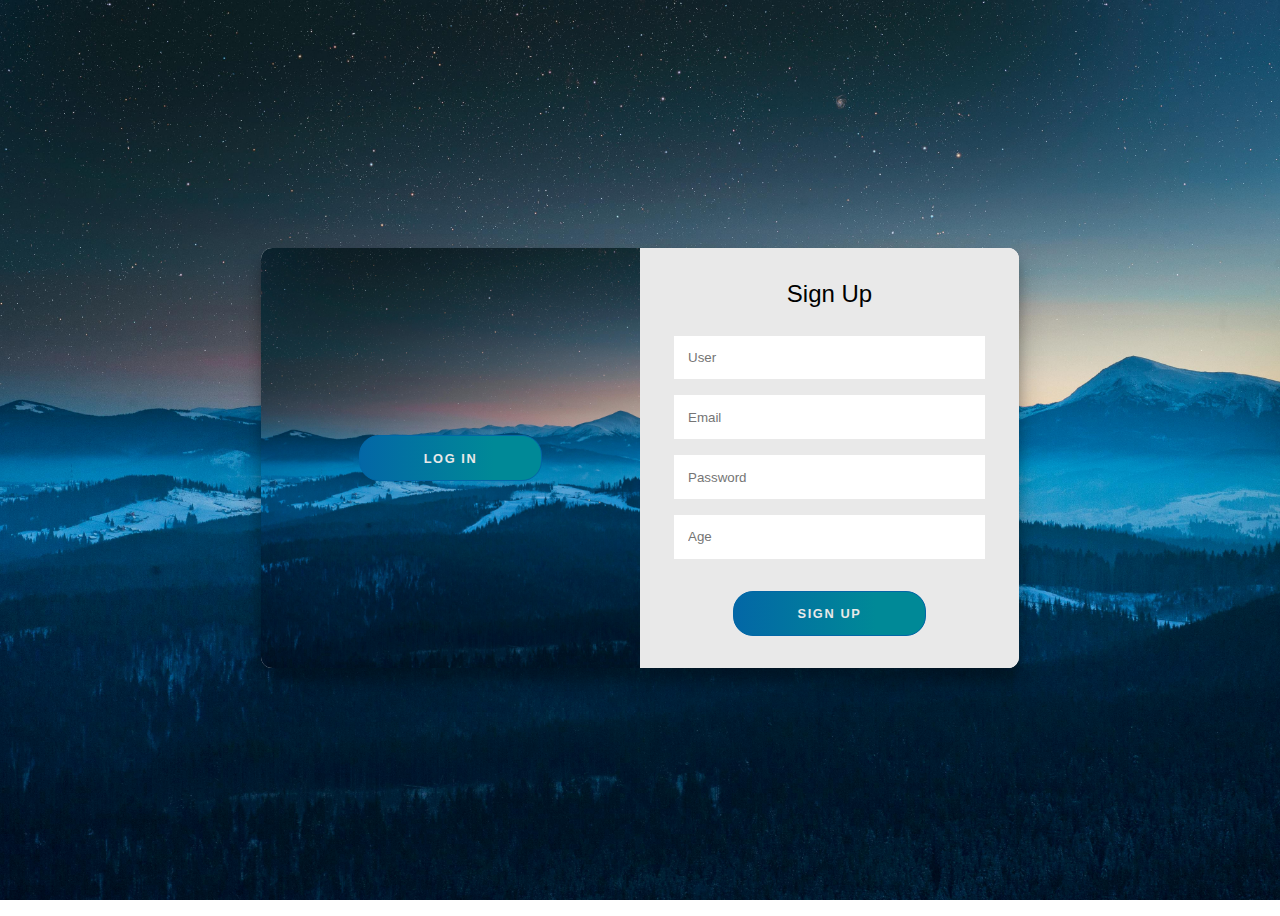
<file: fastapi-app/templates/index.html>
<!DOCTYPE html>
<html lang="en">
<head>
    <meta charset="UTF-8">
    <meta name="viewport" content="width=device-width, initial-scale=1.0">
    <title>{{ title }}</title>
    <link rel="stylesheet" href="../static/css/style.css">
</head>
<body>
    <body>
        <div class="container right-panel-active">
    
            <div class="container__form container--signup">
                <form action="#" class="form" id="form1">
                    <h2 class="form__title">Sign Up</h2>
                    <input type="text" id="user" placeholder="User" class="input" />
                    <input type="email" id="email" placeholder="Email" class="input" />
                    <input type="password" id="password" placeholder="Password" class="input" />
                    <input type="number" id="age" placeholder="Age" class="input" />
                    <button class="btn"  type="submit">Sign Up</button>
                    
                </form>
            </div>
    
    
            <div class="container__form container--signin">
                <form action="#" class="form" id="form2">
                    <h2 class="form__title">Log In</h2>
                    <input type="email" placeholder="Email" class="input" />
                    <input type="password" placeholder="Password" class="input" />
                    <a href="#" class="link">Forgot your password?</a>
                    <button class="btn">Log In</button>
                </form>
            </div>
    
            <div class="container__overlay">
                <div class="overlay">
                    <div class="overlay__panel overlay--left">
                        <button class="btn" id="signIn">Log In</button>
                    </div>
                    <div class="overlay__panel overlay--right">
                        <button class="btn" id="signUp">Sign Up</button>
                    </div>
                </div>
            </div>
        </div>
    
        <script defer src="../static/js/main.js"></script>
    </body>
</body>
</html>
</file>
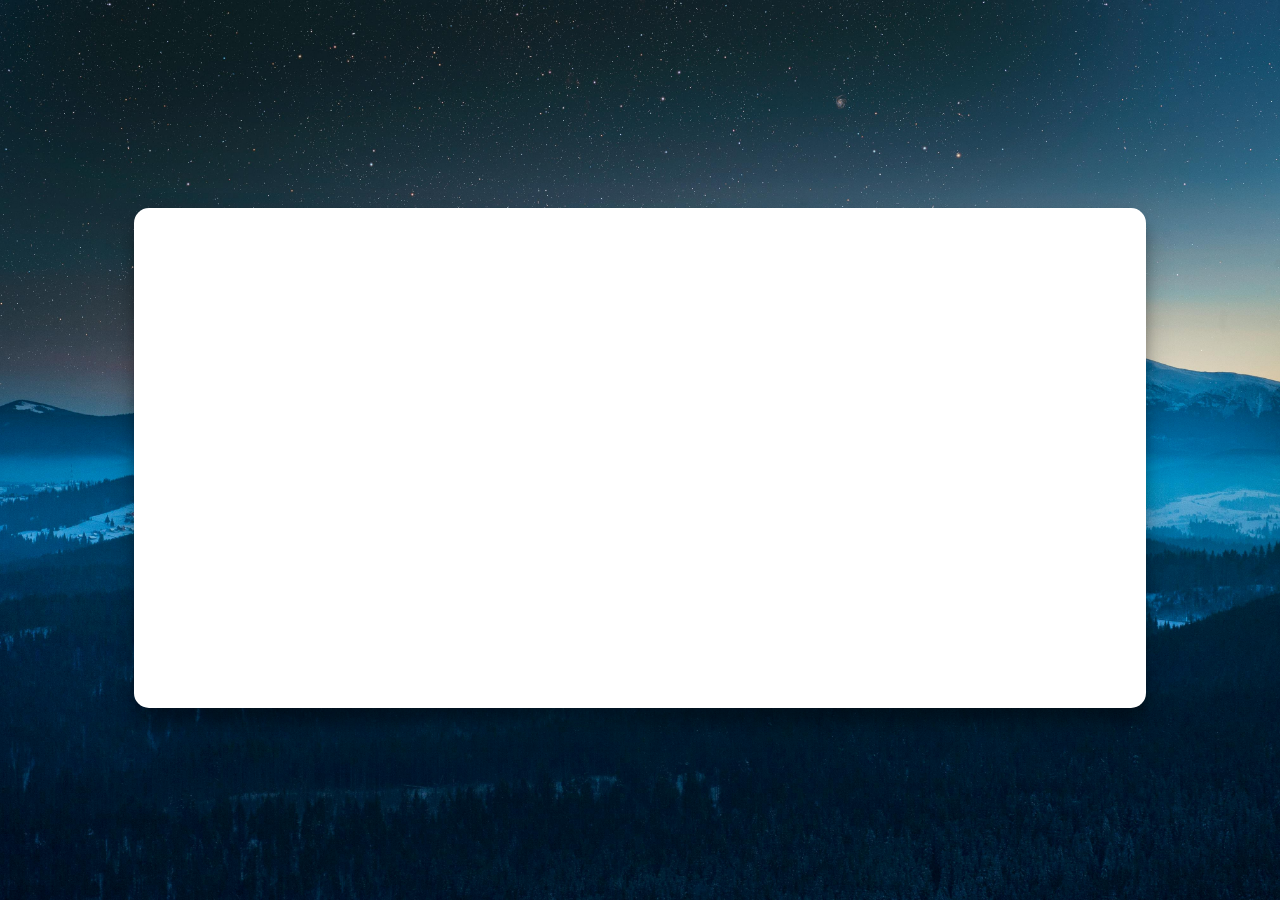
<file: fastapi-app/templates/user_page.html>
<!DOCTYPE html>
<html lang="en">
<head>
    <meta charset="UTF-8">
    <meta name="viewport" content="width=device-width, initial-scale=1.0">
    <title>{{ title }}</title>
   
    <link rel="stylesheet" href="../static/css/user_page.css">
</head>
<body>
    <div class="container">
        <div class="pers-avatar">
            
        </div>
    </div>
</body>
</file>
<file: fastapi-app/static/css/style.css>
:root {
	--white: #e9e9e9;
	--gray: #333;
	--blue: #0367a6;
	--lightblue: #008997;
	--button-radius: 0.7rem;
	--max-width: 758px;
	--max-height: 420px;
	font-size: 16px;
	font-family: -apple-system, BlinkMacSystemFont, "Segoe UI", Roboto, Oxygen, Ubuntu, Cantarell, "Open Sans", "Helvetica Neue", sans-serif;
}
body {
	align-items: center;
	background-color: var(--white);
	background: url("../img/img.jpg");
	background-attachment: fixed;
	background-position: center;
	background-repeat: no-repeat;
	background-size: cover;
	display: grid;
	height: 100vh;
	place-items: center;
	overflow: hidden;
}
.form__title {
	font-weight: 300;
	margin: 0;
	margin-bottom: 1.25rem;
}
.link {
	color: var(--gray);
	font-size: 0.9rem;
	margin: 1.5rem 0;
	text-decoration: none;
}
.container {
	background-color: var(--white);
	border-radius: var(--button-radius);
	box-shadow: 0 0.9rem 1.7rem rgba(0, 0, 0, 0.25), 0 0.7rem 0.7rem rgba(0, 0, 0, 0.22);
	height: var(--max-height);
	max-width: var(--max-width);
	overflow: hidden;
	position: relative;
	width: 100%;
}
.container__form {
	height: 100%;
	position: absolute;
	top: 0;
	transition: all 0.6s ease-in-out;
}
.container--signin {
	left: 0;
	width: 50%;
	z-index: 2;
}
.container.right-panel-active .container--signin {
	transform: translateX(100%);
}
.container--signup {
	left: 0;
	opacity: 0;
	width: 50%;
	z-index: 1;
}
.container.right-panel-active .container--signup {
	animation: show 0.6s;
	opacity: 1;
	transform: translateX(100%);
	z-index: 5;
}
.container__overlay {
	height: 100%;
	left: 50%;
	overflow: hidden;
	position: absolute;
	top: 0;
	transition: transform 0.6s ease-in-out;
	width: 50%;
	z-index: 100;
}
.container.right-panel-active .container__overlay {
	transform: translateX(-100%);
}
.overlay {
	background-color: var(--lightblue);
	background: url("../img/img.jpg");
	background-attachment: fixed;
	background-position: center;
	background-repeat: no-repeat;
	background-size: cover;
	height: 100%;
	left: -100%;
	position: relative;
	transform: translateX(0);
	transition: transform 0.6s ease-in-out;
	width: 200%;
}
.container.right-panel-active .overlay {
	transform: translateX(50%);
}
.overlay__panel {
	align-items: center;
	display: flex;
	flex-direction: column;
	height: 100%;
	justify-content: center;
	position: absolute;
	text-align: center;
	top: 0;
	transform: translateX(0);
	transition: transform 0.6s ease-in-out;
	width: 50%;
}
.overlay--left {
	transform: translateX(-20%);
}
.container.right-panel-active .overlay--left {
	transform: translateX(0);
}
.overlay--right {
	right: 0;
	transform: translateX(0);
}
.container.right-panel-active .overlay--right {
	transform: translateX(20%);
}
.btn {
	background-color: var(--blue);
	background-image: linear-gradient(90deg, var(--blue) 0%, var(--lightblue) 74%);
	border-radius: 20px;
	border: 1px solid var(--blue);
	color: var(--white);
	cursor: pointer;
	font-size: 0.8rem;
	font-weight: bold;
	letter-spacing: 0.1rem;
	padding: 0.9rem 4rem;
	text-transform: uppercase;
	transition: transform 80ms ease-in;
}
.form>.btn {
	margin-top: 1.5rem;
}
.btn:active {
	transform: scale(0.95);
}
.btn:focus {
	outline: none;
}
.form {
	background-color: var(--white);
	display: flex;
	align-items: center;
	justify-content: center;
	flex-direction: column;
	padding: 0 3rem;
	height: 100%;
	text-align: center;
}
.input {
	background-color: #fff;
	border: none;
	padding: 0.9rem 0.9rem;
	margin: 0.5rem 0;
	width: 100%;
}
@keyframes show {
	0%, 49.99% {
		opacity: 0;
		z-index: 1;
	}

	50%, 100% {
		opacity: 1;
		z-index: 5;
	}
}
</file>
<file: fastapi-app/static/css/user_page.css>
body {
	align-items: center;
	background-color: var(--white);
	background: url("../img/img.jpg");
	background-attachment: fixed;
	background-position: center;
	background-repeat: no-repeat;
	background-size: cover;
	display: grid;
	height: 100vh;
	place-items: center;
	overflow: hidden;
}

.container {
	background-color:white;
	border-radius: 15px;
	box-shadow: 0 0.9rem 1.7rem rgba(0, 0, 0, 0.25), 0 0.7rem 0.7rem rgba(0, 0, 0, 0.22);
	height: 500px;
	max-width: var(--max-width);
	overflow: hidden;
	position: relative;
	width: 80%;
}
</file>
